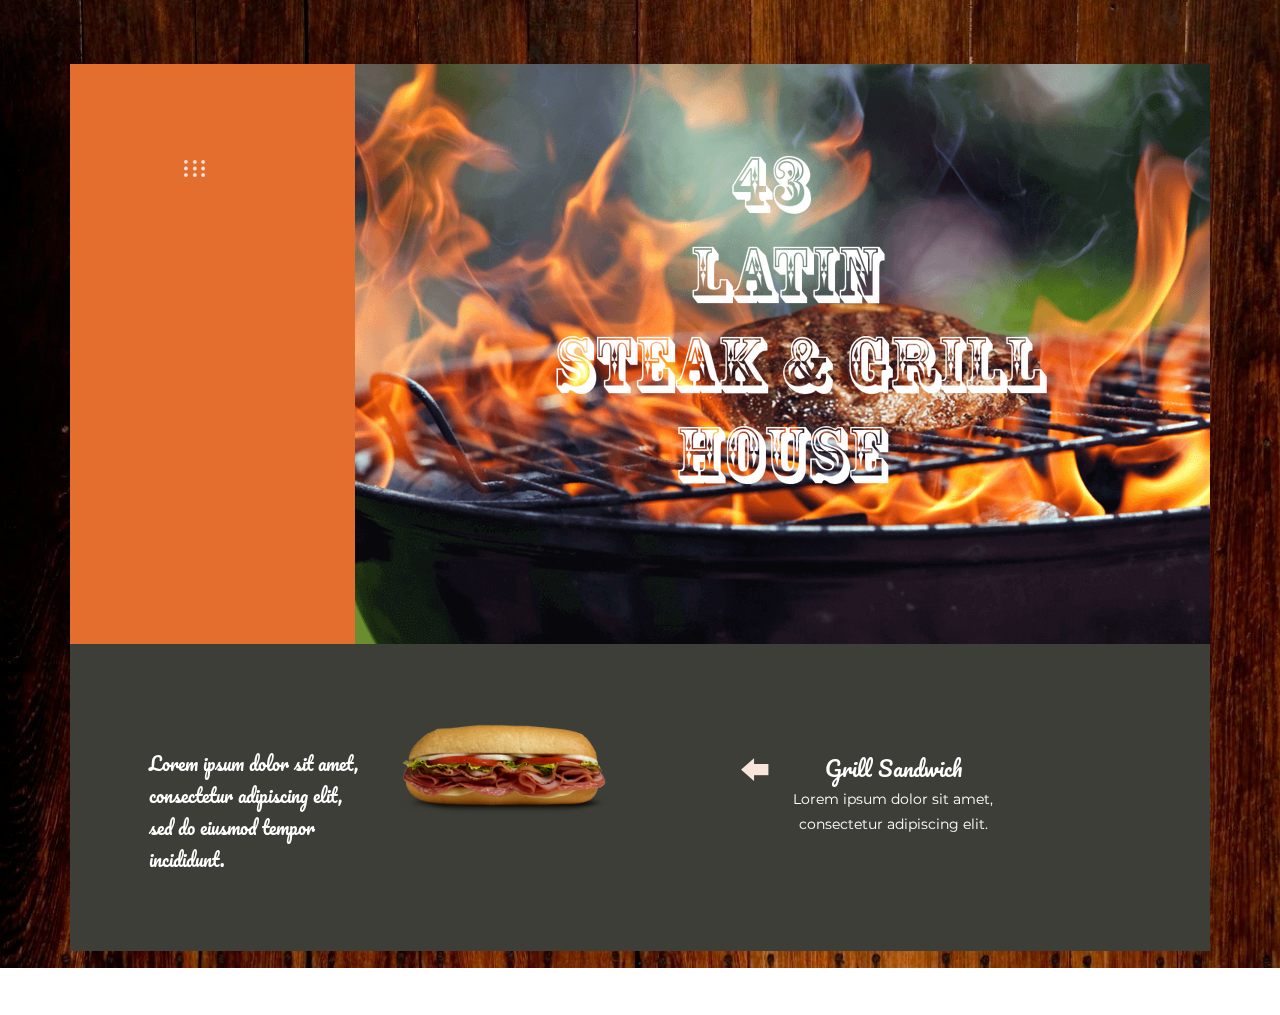
<file: index.html>
<!--
Author: Manish Marahatta, r68bux, @MMarahatta, manish.biohazard
Author URL: http://manishmarahatta.com.np/
-->
<!DOCTYPE html>
<html>
<head>
<title>43 Latin Steak & Grill</title>
<meta name="viewport" content="width=device-width, initial-scale=1">
<meta http-equiv="Content-Type" content="text/html; charset=utf-8" />
<meta name="keywords" content="The 43 Latin Steak & Grill House" />
<script type="application/x-javascript"> addEventListener("load", function() { setTimeout(hideURLbar, 0); }, false);
	function hideURLbar(){ window.scrollTo(0,1); } 
</script>
<link href="css/bootstrap.css" rel="stylesheet" type="text/css" media="all" />
<link href="css/style.css" rel="stylesheet" type="text/css" media="all" />
<script src="js/jquery-1.11.1.min.js"></script>
<link rel="stylesheet" href="css/chocolat.css" type="text/css" media="screen">
<link rel="stylesheet" href="css/flexslider.css" type="text/css" media="screen" />
<script defer src="js/jquery.flexslider.js"></script>
<script type="text/javascript">
$(window).load(function(){
  $('.flexslider').flexslider({
	animation: "slide",
	start: function(slider){
	  $('body').removeClass('loading');
	}
  });
});
</script>
<script type="text/javascript" src="js/move-top.js"></script>
<script type="text/javascript" src="js/easing.js"></script>
<script type="text/javascript">
	jQuery(document).ready(function($) {
		$(".scroll").click(function(event){		
			event.preventDefault();
			$('html,body').animate({scrollTop:$(this.hash).offset().top},1000);
		});
	});
</script>
<link href='//fonts.googleapis.com/css?family=Montserrat:400,700' rel='stylesheet' type='text/css'>
<link href='//fonts.googleapis.com/css?family=Anton' rel='stylesheet' type='text/css'>
<link href='//fonts.googleapis.com/css?family=Pacifico' rel='stylesheet' type='text/css'>
</head>
<body>
	<div class="banner-body">
		<div class="container">
				<div class="banner">
					<div class="col-md-3 banner-left">
						 <ul class="menu">
							<li class="item1"><a href="#"><img class="arrow-img" src="images/menu.png" alt=""/></a>
								<ul class="cute">
									<li><a href="index.html" class="active">Home</a></li>
									<li><a href="services.html">Services</a></li>
									<li><a href="#menu" class="scroll">Menu</a></li>
									<li><a href="#about" class="scroll">About Us</a></li>
									<li><a href="checkout/index.html">Check Out</a></li>
									<li><a href="blog.html">Blog</a></li>
									<li><a href="#contact" class="scroll">Contact</a></li>
								</ul>
							</li>
						</ul>
					</div>
					<div class="col-md-9 banner-right">
						<a href="index.html"><img src="images/logo.png" alt="43 steak and grill house" style="margin-left: -90px;"/></a>
					</div>
					<div class="clearfix"> </div>
				</div>
					<script type="text/javascript">
						$(function() {
							var menu_ul = $('.menu > li > ul'),
								   menu_a  = $('.menu > li > a');
							menu_ul.hide();
							menu_a.click(function(e) {
								e.preventDefault();
								if(!$(this).hasClass('active')) {
									menu_a.removeClass('active');
									menu_ul.filter(':visible').slideUp('normal');
									$(this).addClass('active').next().stop(true,true).slideDown('normal');
								} else {
									$(this).removeClass('active');
									$(this).next().stop(true,true).slideUp('normal');
								}
							});
						
						});
					</script>
				<div class="banner-bottom">
					<section class="slider">
						<div class="flexslider">
							<ul class="slides">
								<li>
									<div class="banner-bottom-grids">
										<div class="col-md-6 banner-bottom-left">
											<div class="banner-bottom-left1">
												<h4>Lorem ipsum dolor sit amet, consectetur adipiscing elit, sed do eiusmod tempor incididunt.</h4>
											</div>
											<div class="banner-bottom-left2">
												<img src="images/cold_sandwich.png" alt=" " class="img-responsive" />
											</div>
											<div class="clearfix"> </div>
										</div>
										<div class="col-md-6 banner-bottom-right">
											<h5>Grill Sandwich</h5>
											<p>Lorem ipsum dolor sit amet, consectetur adipiscing elit.</p>
										</div>
										<div class="clearfix"> </div>
									</div>
								</li>
								<li>
									<div class="banner-bottom-grids">
										<div class="col-md-6 banner-bottom-left">
											<div class="banner-bottom-left1">
												<h4>Lorem ipsum dolor sit amet, consectetur adipiscing elit, sed do eiusmod tempor incididunt.</h4>
											</div>
											<div class="banner-bottom-left2">
												<img src="images/salad.png" alt=" " class="img-responsive" />
											</div>
											<div class="clearfix"> </div>
										</div>
										<div class="col-md-6 banner-bottom-right">
											<h5>New Style In Cooking</h5>
											<p>Lorem ipsum dolor sit amet, consectetur adipiscing elit.</p>
										</div>
										<div class="clearfix"> </div>
									</div>
								</li>
								<li>
									<div class="banner-bottom-grids">
										<div class="col-md-6 banner-bottom-left">
											<div class="banner-bottom-left1">
												<h4>Lorem ipsum dolor sit amet, consectetur adipiscing elit, sed do eiusmod tempor incididunt.</h4>
											</div>
											<div class="banner-bottom-left2">
												<img src="images/4.png" alt=" " class="img-responsive" />
											</div>
											<div class="clearfix"> </div>
										</div>
										<div class="col-md-6 banner-bottom-right">
											<h5>Steak</h5>
											<p>Lorem ipsum dolor sit amet, consectetur adipiscing elit.</p>
										</div>
										<div class="clearfix"> </div>
									</div>
								</li>
							</ul>
						</div>
					</section>
				</div>
			
	<script type="text/javascript">
		$(document).ready(function() {
			/*
				var defaults = {
				containerID: 'toTop', // fading element id
				containerHoverID: 'toTopHover', // fading element hover id
				scrollSpeed: 1200,
				easingType: 'linear' 
				};
			*/
								
			$().UItoTop({ easingType: 'easeOutQuart' });
								
			});
	</script>
</body>
</html>
</file>
<file: css/style.css>
/*--
Author: W3layouts
Author URL: http://w3layouts.com
License: Creative Commons Attribution 3.0 Unported
License URL: http://creativecommons.org/licenses/by/3.0/
--*/
html, body{
    font-size: 100%;
	background:	#fff;
	font-family: 'Montserrat', sans-serif;
}
p{
	margin:0;
}
h1,h2,h3,h4,h5,h6,a{
	font-family: 'Anton', sans-serif;
	margin:0;
}
ul,label{
	margin:0;
	padding:0;
}
body a:hover{
	text-decoration:none;
}
/*-- banner-body --*/
.banner-body{
	padding:6em 0;
	background:url(../images/bg1.jpg) no-repeat 0px 0px;
}
/*-- //banner-body --*/
/*-- banner --*/
.banner-left,.banner-right{
	padding:0;
}
.banner-left{
	height: 580px;
    background: #e46e2e;
}
.menu {
	width: auto;
    padding: 0;
    margin: 0;
    list-style: none;
}
.menu > li > a {
	width:30%;
    line-height: 7.5em;
    text-indent: 1.2em;
    display: block;
    position: relative;
    color: #3e3f3f;
    font-size: 15px;
    text-decoration: none;
    font-weight: 800;
    background: #e46e2e;
}
.banner-left h2{
	font-size: 1.5em;
    color: #fff;
    margin: 2em 0 0;
    text-align: center;
}
ul.cute li{
	list-style-type:none;
	margin:0 0 .5em;
}
.menu ul li a {
    width: 100%;
    display: block;
    position: relative;
    color: #f7e2dd;
    text-decoration: none;
    line-height: 1.8em;
    text-indent: 1.2em;
    text-transform: uppercase;
    letter-spacing: .5px;
    font-weight: 100;
	font-size: 1em;
}
.menu ul li a:hover,.menu ul li a.active{
	color:#fff;
}
.menu ul.kid-menu li a{
	border-bottom: none;
}
li.item1 {
    padding: 3em 0 0 6em;
}
.banner-right{
	background:url(../images/grill1.png) no-repeat 0px 0px;
	background-size:cover;
	-webkit-background-size:cover;
	-moz-background-size:cover;
	-o-background-size:cover;
	-ms-background-size:cover;
	min-height:580px;
}
.banner-right a{
	display: block;
    text-align: center;
    padding: 5em 0 0;
    width: 35%;
    margin: 0 auto;
}
/*-- //banner --*/
/*-- banner-bottom --*/
.banner-bottom{
	padding:4em;
	background:#3c3e37;
}
.banner-bottom-left1{
	float:left;
	width:45%;
}
.banner-bottom-left1 h4{
	color: #fff;
    margin: 2.3em 0 0;
    line-height: 1.8em;
    font-size: 1.1em;
    font-family: 'Pacifico', cursive;
}
.banner-bottom-left2{
	float:right;
	width:50%;
}
.banner-bottom-right h5{
	color: #fff;
    margin:2em 0 0;
    line-height: 1.8em;
    font-size: 1.3em;
    font-family: 'Pacifico', cursive;
	position:relative;
}
.banner-bottom-right h5:before{
	content: '';
    background: url(../images/2.png) no-repeat 0px 0px;
    display: block;
    height: 23px;
    width: 28px;
    position: absolute;
    top: 22%;
    left: 18%;
}
.banner-bottom-right{
	text-align: center;
}
.banner-bottom-right p{
	color: #fff;
    font-size: 14px;
    margin:0 auto;
    line-height: 1.8em;
    width: 50%;
}
/*-- //banner-bottom --*/
/*-- about --*/
.about{
	padding:4em;
	background:#fff;
}
.figure:after{
	content: '';
    position: absolute;
    top: -33%;
    right: -6%;
    background: url(../images/6.png) no-repeat 0px 0px;
    display: block;
    width: 240px;
    height: 246px;
}
.figure:before{
	content: '';
    position: absolute;
    bottom: -710%;
    left: -12%;
    background: url(../images/10.png) no-repeat 0px 0px;
    display: block;
    width:465px;
    height: 356px;
}
.figure{
	text-align:center;
	position:relative;
}
.about-main{
	padding:0 5em 5em;
	background:#f17c5e;
	position:relative;
}
.about-main h3,.menu1 h3,.book_table h3,.map-grids h3{
	text-align: center;
    color: #000;
    font-size: 2em;
    margin: 0 auto;
    padding: .5em 0em;
    background: #fff;
    width: 30%;
}
.about-main:before{
	background: url(../images/7.png) no-repeat 0px 0px;
    display: block;
    height: 129px;
    width: 66px;
    content: '';
    position: absolute;
    top:35%;
    left:0%;
}
.about-main:after{
	background: url(../images/8.png) no-repeat 0px 0px;
    display: block;
    height: 131px;
    width: 78px;
    content: '';
    position: absolute;
    top:78%;
    right:0%;
}
.cook{
	text-align:center;
	margin: 3em 0 0;
}
.cook img{
	margin:0 auto;
}
fieldset legend{
	width: 18%;
	color:#f8f2ee;
	margin:2em 0 0;
	font-size:1.5em;
	position:relative;
	text-align:center;
	font-family: 'Montserrat', sans-serif;
	border-bottom: none;
}
fieldset{
	padding: 1.5em 0em 2em 2em;
    color: #f8f2ee;
    font-size: 14px;
    line-height: 1.8em;
    width: 68%;
    position: relative;
    margin: 4em auto 0;
    border: 2px solid #000;
}
fieldset:before{
	background: url(../images/9.png) no-repeat 0px 0px;
    display: block;
    height: 104px;
    width: 149px;
    content: '';
    position: absolute;
    top: 25%;
    left: 32%;
}
.mnu1{
	padding:0 5em 5em;
	background:#373f1b;
	margin:17em 0 0;
}
.garlic{
	position:relative;
}
.garlic p{
	font-size:14px;
	color:#fff;
	margin:0;
	text-align:center;
}
.garlic:before{
	background: url(../images/11.png) no-repeat 0px 0px;
    display: block;
    height:250px;
    width:268px;
    content: '';
    position: absolute;
	top: 425%;
    right: -5%;
}
/*-- //about --*/
/*--gallery--*/
/******** SAP ************/
.sap_tabs{
	clear:both;
}
.tab_box{
	background:#fd926d;
	padding: 2em;
}
.top1{
	margin-top: 2%;
}
.resp-tabs-list {
    list-style: none;
    padding:3em 0 3em;
    margin: 0 auto;
    text-align: center;
}
.resp-tab-item{
	color:#989E81;
    font-size: 0.9em;
    cursor: pointer;
    padding: 6px 25px;
    display: inline-block;
    margin: 0;
    text-align: center;
    list-style: none;
    outline: none;
    -webkit-transition: all 0.3s ease-out;
    -moz-transition: all 0.3s ease-out;
    -ms-transition: all 0.3s ease-out;
    -o-transition: all 0.3s ease-out;
    transition: all 0.3s ease-out;
    text-transform: uppercase;
	margin: 0 0.5em 0;
}
.resp-tab-active,li.resp-tab-item:hover{
	text-shadow: none;
	color: #fff;
}
.resp-tabs-container {
	padding: 0px;
	clear: left;
	
}
h2.resp-accordion {
	cursor: pointer;
	padding: 5px;
	display: none;
}
.resp-tab-content {
	display: none;
}
.resp-content-active, .resp-accordion-active {
   display: block;
}

.tab_img{
	padding:1em 0em;
	display: inline-block;
	width: 100%;
}
.img-top {	
	position: relative;
}
.img-top img {
    margin: 0 auto;
	width: 95%;
	padding: .5em 0 0;
}
.img-top h4{
	font-size: 1.1em;
    color: #807973;
    padding: 0.8em 0;
	text-align:center;
	background:#fff;
	text-transform:uppercase;
	font-family: 'Montserrat', sans-serif;
}
.img-top1{
	background:#fff;
}
/*--//gallery--*/
/*-- reserve --*/
.reserve{
	padding:5em 0;
	position:relative;
}
.tabe{
	text-align:center;
	position:relative;
}
.reserve:before{
	background: url(../images/12.png) no-repeat 0px 0px;
    display: block;
    height:272px;
    width:159px;
    content: '';
    position: absolute;
	top: -6%;
    left: -7%;
}
.book_table{
	background:url(../images/10.jpg) no-repeat 0px 0px;
	background-size:cover;
	-webkit-background-size:cover;
	-moz-background-size:cover;
	-o-background-size:cover;
	-ms-background-size:cover;
	min-height:633px;
}
.menu1 {
    position: relative;
}
.book_table form{
	margin:4em auto 0;
	width:70%;
}
.book_table input[type="text"],select,.book_table input[type="email"],.book_table input[type="date"],.book_table textarea,.book_table input[type="time"]{
	outline:none;
	padding:12px 10px;
	width:47.66%;
	background:#5b4f46;
	font-size:14px;
	color:#fff;
	border:none;
	border-radius: 5px;
	-webkit-border-radius: 5px;
	-moz-border-radius: 5px;
	-o-border-radius: 5px;
	-ms-border-radius: 5px;
}
.book_table input[type="time"]{
	line-height: 17px;
    padding: 11px 10px;
    margin: 0 0 0 2em;
}
.book_table textarea{
	width:100% !important;
	margin:1.5em 0;
	resize:none;
	min-height:150px;
}
.book_table input[type="email"]{
	float:left;
	width: 47.66%;
	margin:1.5em 0;
}
.section_room{
	float:right;
	width: 47.66%;
	margin:1.5em 0;
}
.section_room select{
	width:100% !important;
}
.book_table input[type="text"]:nth-child(2){
	margin:0 0 0em 2em;
}
.book_table input[type="submit"]{
	background:#fff;
	padding: 10px 0px;
	width:30%;
	margin:0 auto;
	color:#999;
	font-size:1em;
	outline:none;
	border:none;
	border-radius:5px;
	transition:.5s all;
	-webkit-transition:.5s all;
	-moz-transition:.5s all;
	-o-transition:.5s all;
	-ms-transition:.5s all;
}
.book_table input[type="submit"]:hover{
	background:#373f1b;
	color:#fff;
}
.tabe:before {
    background: url(../images/15.png) no-repeat 0px 0px;
    display: block;
    height: 242px;
    width: 240px;
    content: '';
    position: absolute;
    top: 366%;
    right: -6.5%;
}
.tabe:after {
    background: url(../images/16.png) no-repeat 0px 0px;
    display: block;
    height: 375px;
    width:402px;
    content: '';
    position: absolute;
    top: 390%;
    left: -8.5%;
}
/*-- //reserve --*/
/*-- contact --*/
.contact iframe, .map-color {
    width: 100%;
    min-height: 950px;
}
.map-color {
    position: absolute;
    top: 0%;
    left: 0%;
    background:rgba(63, 53, 43, 0.79);
}
.map-grids {
    position: absolute;
    top: 0%;
    left: 13%;
    width: 75%;
}
.contact{
	position:relative;
	margin: 10em 0 0;
}
.inp-form{
	margin:5em 0 0;
}
.inp-form textarea{
	width:100% !important;
	min-height:200px;
	resize:none;
	margin:0 0 1.5em;
}
.inp-form input[type="text"],.inp-form input[type="email"],.inp-form textarea{
	outline:none;
	padding:12px 10px;
	width:47.66%;
	background:#9A9794;
	font-size:14px;
	color:#fff;
	border:none;
	border-radius: 5px;
	-webkit-border-radius: 5px;
	-moz-border-radius: 5px;
	-o-border-radius: 5px;
	-ms-border-radius: 5px;
}
.inp-form input[type="email"]{
	margin:0 0 0 2em;
}
.inp-form input[type="submit"]{
	background: #D18E24;
    padding: 12px 0px;
    width: 30%;
    margin: 0 auto;
    color: #fff;
	font-size:1em;
	outline:none;
	border:none;
	border-radius:5px;
	transition:.5s all;
	-webkit-transition:.5s all;
	-moz-transition:.5s all;
	-o-transition:.5s all;
	-ms-transition:.5s all;
	margin:1.5em 0 0;
}
.inp-form input[type="submit"]:hover {
    background: #373f1b;
    color: #fff;
}
.map-grids h4{
	text-align:center;
	color:#fff;
	margin:4em 0 .5em;
	font-family: 'Montserrat', sans-serif;
	font-size:1.7em;
}
.map-grids p{
	font-size:14px;
	color:#fff;
	margin:0;
	line-height:1.8em;
	text-align:center;
	font-style:italic;
}
.mail-sub{
	margin:2em 0 0;
}
.mail-sub input[type="email"]{
	outline: none;
    padding: 12px 10px;
    width:83%;
    background: #9A9794;
    font-size: 14px;
    color: #fff;
    border: none;
    float: left;
    border-top-left-radius: 5px;
    border-bottom-left-radius: 5px;
}
.mail-sub input[type="submit"]{
	background: url(../images/17.png) no-repeat 38px 15px #D5D5D5;
    float: left;
    padding: 11px 0px;
    width: 15%;
    outline: none;
    border: none;
    border-top-right-radius: 5px;
    border-bottom-right-radius: 5px;
    transition: .5s all;
    -webkit-transition: .5s all;
    -moz-transition: .5s all;
    -o-transition: .5s all;
    -ms-transition: .5s all;
}
.mail-sub input[type="submit"]:hover{
	background: url(../images/17.png) no-repeat 38px 15px #fff;
}
.mail-sub form {
    width: 80%;
    margin: 0 auto;
}
/*-- //contact --*/
/*-- load-more --*/
#myList li{ 
	display:none;
	list-style-type:none;
	margin-bottom:3em;
}
#loadMore,#showLess {
	display: inline-block;
	cursor:pointer;
	padding: 10px 30px;
    background: #fff;
    font-size: 1em;
    color: #000;
    border-radius: 5px;
	font-family: 'Montserrat', sans-serif;
	transition: 0.5s all ease;
	-webkit-transition: 0.5s all ease;
	-moz-transition: 0.5s all ease;
	-o-transition: 0.5s all ease;
	-ms-transition: 0.5s all ease;
	margin-left: 1em;
}
#loadMore:hover {
    background:#f17c5e;
	color:#fff;
}
#showLess:hover {
    background:#E49B24;
	color:#fff;
}
.load_more{
	
}
/*-- //load-more --*/
/*-- footer --*/
.footer{
	margin:5em 0 0;
}
.footer-left{
	float:left;
}
.footer-right{
	float:right;
}
.footer-left p{
	font-size:14px;
	color:#fff;
	margin:.5em 0 0;
	font-style:normal;
}
.footer-left p a{
	color:#fff;
}
.footer-left p a:hover{
	color:#fff;
}
.footer-right ul li{
	display:inline-block;
}
.footer-right ul li a.facebook{
	background: url(../images/img-sp.png) no-repeat -11px -9px;
    display: block;
    width: 40px;
    height: 40px;
}
.footer-right ul li a.twitter{
	background: url(../images/img-sp.png) no-repeat -11px -53px;
    display: block;
    width: 40px;
    height: 40px;
}
.footer-right ul li a.p{
	background: url(../images/img-sp.png) no-repeat -11px -98px;
    display: block;
    width: 40px;
    height: 40px;
}
.footer-right ul li a.g{
	background: url(../images/img-sp.png) no-repeat -10px -142px;
    display: block;
    width: 40px;
    height: 40px;
}
/*-- //footer --*/
/*-- to-top --*/
#toTop {
	display: none;
	text-decoration: none;
	position: fixed;
	bottom: 20px;
	right: 2%;
	overflow: hidden;
	z-index: 999; 
	width: 32px;
	height: 32px;
	border: none;
	text-indent: 100%;
	background: url(../images/arrow.png) no-repeat 0px 0px;
}
#toTopHover {
	width: 32px;
	height: 32px;
	display: block;
	overflow: hidden;
	float: right;
	opacity: 0;
	-moz-opacity: 0;
	filter: alpha(opacity=0);
}
/*-- //to-top --*/
/*-- services --*/
.ser {
    margin: 0;
}
/*-- //services --*/
/*-- typo --*/
.short_codes{
	margin:0;
}
.typo,.blog-page{
	padding:3em 0 10em;
	position:relative;
}
h3.title,.services-grid h3,.services-overview h3{
	font-size:2em;
	color:#f17c5e;
	margin:0;
	text-align:center;
}
.typo:before{
	position:absolute;
	top: -.5%;
    right: -3%;
	background:url(../images/18.png) no-repeat 0px 0px;
	display:block;
	height:213px;
	width:200px;
	content:'';
}
.typo:after{
	position:absolute;
	bottom:-0.3%;
    left: -3%;
	background:url(../images/19.png) no-repeat 0px 0px;
	display:block;
	height:170px;
	width:300px;
	content:'';
}
/*--Typography--*/
.well {
    font-weight: 300;
    font-size: 14px;
}
.list-group-item {
    font-weight: 300;
    font-size: 14px;
}
li.list-group-item1 {
    font-size: 14px;
    font-weight: 300;
}
.typo p {
    margin: 0;
    font-size: 14px;
    font-weight: 300;
}
.show-grid [class^=col-] {
    background: #fff;
  text-align: center;
  margin-bottom: 10px;
  line-height: 2em;
  border: 10px solid #f0f0f0;
}
.show-grid [class*="col-"]:hover {
  background: #e0e0e0;
}
.grid_3{
	margin-bottom:2em;
}
.xs h3, h3.m_1{
	color:#000;
	font-size:1.7em;
	font-weight:300;
	margin-bottom: 1em;
}
.grid_3 p{
  color: #999;
  font-size: 0.85em;
  margin-bottom: 1em;
  font-weight: 300;
}
.grid_4{
	background:none;
	margin-top:50px;
}
.label {
  font-weight: 300 !important;
  border-radius:4px;
}  
.grid_5{
	background:none;
	padding:2em 0;
}
.grid_5 h3, .grid_5 h2, .grid_5 h1, .grid_5 h4, .grid_5 h5, h3.hdg, h3.bars {
	margin-bottom: 1em;
    color: #F26F62;
	font-family: 'Montserrat', sans-serif;
}
.table > thead > tr > th, .table > tbody > tr > th, .table > tfoot > tr > th, .table > thead > tr > td, .table > tbody > tr > td, .table > tfoot > tr > td {
  border-top: none !important;
}
.tab-content > .active {
  display: block;
  visibility: visible;
}
.pagination > .active > a, .pagination > .active > span, .pagination > .active > a:hover, .pagination > .active > span:hover, .pagination > .active > a:focus, .pagination > .active > span:focus {
  z-index: 0;
}
.badge-primary {
  background-color: #03a9f4;
}
.badge-success {
  background-color: #8bc34a;
}
.badge-warning {
  background-color: #ffc107;
}
.badge-danger {
  background-color: #e51c23;
}
.grid_3 p{
  line-height: 2em;
  color: #888;
  font-size: 0.9em;
  margin-bottom: 1em;
  font-weight: 300;
}
.bs-docs-example {
  margin: 1em 0;
}
section#tables  p {
 margin-top: 1em;
}
.tab-container .tab-content {
  border-radius: 0 2px 2px 2px;
  border: 1px solid #e0e0e0;
  padding: 16px;
  background-color: #ffffff;
}
.table td, .table>tbody>tr>td, .table>tbody>tr>th, .table>tfoot>tr>td, .table>tfoot>tr>th, .table>thead>tr>td, .table>thead>tr>th {
  padding: 15px!important;
}
.table > thead > tr > th, .table > tbody > tr > th, .table > tfoot > tr > th, .table > thead > tr > td, .table > tbody > tr > td, .table > tfoot > tr > td {
  font-size: 0.9em;
  color: #999;
  border-top: none !important;
}
.tab-content > .active {
  display: block;
  visibility: visible;
}
.label {
  font-weight: 300 !important;
}
.label {
  padding: 4px 6px;
  border: none;
  text-shadow: none;
}
.nav-tabs {
  margin-bottom: 1em;
}
.alert {
  font-size: 0.85em;
}
h1.t-button,h2.t-button,h3.t-button,h4.t-button,h5.t-button {
line-height:1.8em;
  margin-top:0.5em;
  margin-bottom: 0.5em;
}
li.list-group-item1 {
  line-height: 2.5em;
}
.input-group {
  margin-bottom: 20px;
  }
.in-gp-tl{
padding:0;
}
.in-gp-tb{
padding-right:0;
}
.list-group {
  margin-bottom: 48px;
}
 ol {
  margin-bottom: 44px;
}
h2.typoh2{
    margin: 0 0 10px;
}
@media (max-width:768px){
	.grid_5 {
		padding: 0 0 1em;
	}
	.grid_3 {
		margin-bottom: 0em;
	}
}
@media (max-width:640px){
	h1, .h1, h2, .h2, h3, .h3 {
		margin-top: 0px;
		margin-bottom: 0px;
	}
	.grid_5 h3, .grid_5 h2, .grid_5 h1, .grid_5 h4, .grid_5 h5, h3.hdg, h3.bars {
		margin-bottom: .5em;
	}
	.progress {
		height: 10px;
		margin-bottom: 10px;
	}
	ol.breadcrumb li,.grid_3 p,ul.list-group li,li.list-group-item1 {
		font-size: 14px;
	}
	.breadcrumb {
		margin-bottom: 10px;
	}
	.well {
		font-size: 14px;
		margin-bottom: 10px;
	}
	h2.typoh2 {
		font-size: 1.5em;
	}
}
@media (max-width:480px){
	.table h1 {
		font-size: 26px;
	}
	.table h2 {
		font-size: 23px;
	}
	.table h3 {
		font-size: 20px;
	}
	.label {
		font-size: 53%;
	}
	.alert,p {
		font-size: 14px;
	}
	.pagination {
		margin: 20px 0 0px;
	}
}
@media (max-width: 320px){
	.caption span {
		margin: 0 0 1.5em;
	}
	.grid_4 {
		margin-top: 18px;
	}
	h3.title {
		font-size: 1.6em;
	}
	.alert, p,ol.breadcrumb li, .grid_3 p,.well, ul.list-group li, li.list-group-item1,a.list-group-item {
		font-size: 13px;
	}
	.alert {
		padding: 10px;
		margin-bottom: 10px;
	}
	ul.pagination li a {
		font-size: 14px;
		padding: 5px 11px;
	}
	.list-group {
		margin-bottom: 10px;
	}
	.well {
		padding: 10px;
	}
	.nav > li > a {
		font-size: 14px;
	}
	table.table.table-striped,.table-bordered,.bs-docs-example {
		display: none;
	}
}
/*--//Typography --*/
/*-- //typo --*/
/*-- blog --*/
.blog-page-grids {
  margin-bottom: 3em;
}
.blog-page-grids-bot {
  float: left;
  width: 47%;
}
.blog-page-grids-bot1 {
  float: right;
  width: 50%;
}
.blog-page-grid {
  float: left;
}
.blog-page-grid h3,.single h3 {
  margin: 0;
  color: #1D1E1F;
  font-size:1.7em;
}
.blog-page-grid h3 a{
	color: #1D1E1F;
	text-decoration:none;
}
.blog-page-grid h3 a:hover{
	color:#E49B24;
	text-decoration:none;
}
.blog-page-grid p {
  color: #999;
  font-size: 14px;
  margin: 0;
  font-style: italic;
}
.blog-page-grid1 {
  float: right;
}
.blog-page-grid1 p {
  font-size: 1em;
  margin: 1.5em 0 0;
  color: #999;
}
.blog-page-grids-bot a img{
	padding:1em;
	border:1px solid #D6D4D4;
}
.blog-page-grids-bot1 p {
  color: #999;
  font-size: 14px;
  width:95%;
  margin: 0 0 3em;
  line-height: 1.8em;
}
.blog-pag:nth-child(2) {
  margin: 4em 0;
}
.blog-page-grids-bot1 h4{
	font-size: 1.5em;
    color:#A5AD7A;
    margin: 0 0 1em;
    text-transform: capitalize;
    font-family: 'Montserrat', sans-serif;
}
.blog-page-grid1 p a {
    color: #E49B24;
    text-decoration: none;
	font-family: 'Montserrat', sans-serif;
}
.blg-pg {
  margin: 4em 0 0;
}
.more a{
	padding: 9px 35px;
    background:#E49B24;
    font-size: 14px;
    color: #fff;
    border-radius: 5px;
    text-decoration: none;
    -webkit-transition: all 0.3s ease-out;
    -moz-transition: all 0.3s ease-out;
    -ms-transition: all 0.3s ease-out;
    -o-transition: all 0.3s ease-out;
    transition: all 0.3s ease-out;
}
.more a:hover{
	background:#000;
}
.blog-page:after,.single:after{
	position:absolute;
	bottom: -1.3%;
    right: -3%;
	background:url(../images/20.png) no-repeat 0px 0px;
	display:block;
	height:266px;
	width:300px;
	content:'';
}
.blog-page:before,.single:before{
	position:absolute;
	top: -2.5%;
    right: -3%;
	background:url(../images/19.png) no-repeat 0px 0px;
	display:block;
	height:170px;
	width:300px;
	content:'';
}
/*-- //blog --*/
/*-- single --*/
.single{
	padding:3em 0 5em;
	position:relative;
	}
.single-left{
	float:left;
	width:45%;
	}
.single-left p{
	color: #E49B24;
    font-size: 14px;
    font-style: italic;
    margin: 0.5em 0 2em;
}
.single-left p span{
	font-size:18px;
	}
.single-left img{
	width:100%;
	}
.single-right{
	float:right;
	width:50%;
	margin-top: 2.5em;
	}
.single-right h4{
	color: #f17c5e;
    text-transform: capitalize;
    margin: 1em 0;
    font-size: 1.3em;
    font-family: 'Montserrat', sans-serif;
	}
.single-right p {
  color: #999;
  font-size: 14px;
  line-height: 1.8em;
  margin: 0;
}
.single-right p span{
	margin:1em 0 0;
	display:block;
	}
.single p.tortor{
	color: #999;
	font-size: 14px;
	line-height: 1.8em;
	margin: 3em 0 0;
}
.single-right p label{
	color:#adadad;
	margin:0;
	}
.single-footer{
	float:none !important;
	margin:3em 0;
}
.tags-cate{
	padding:3em 0;
	border-top:1px dotted #adadad;
	border-bottom:1px dotted #adadad;
	margin:3em 0;
	}
.cat-grid{
	float:left;
	width:30%;
	text-align: center;
	}
.cat-grid:nth-child(2){
	margin:0 3em;
	}
.cat-grid h3{
	color:#E49B24;
	font-size: 1.5em;
	margin: 0;
	}
.cat-grid h3 span{
	font-size:25px;
	}
.cat-grid ul{
	padding:2em 0 0;
	margin:0;
	}
.cat-grid ul li{
	list-style-type:none;
	margin-top:1em;
	}
.cat-grid ul li a{
	color:#999;
	font-size:14px;
	border:1px dotted #adadad;
	padding:.5em  1em;
	font-family: 'Montserrat', sans-serif;
	}
.cat-grid ul li a:hover{
	text-decoration:none;
	color: #fff;
	background-color:#f17c5e;
	}
.top-social-icons {
	margin-top: 3em;
	}
.three-com h3{
	color: #E49B24;
    font-size: 1.3em;
    margin: 0;
    font-style: normal;
    padding: 2em 0;
    font-family: 'Montserrat', sans-serif;
	}
.three-com h3 span{
	color:#AFAFAF;
	font-size:15px;
	}
.three-com h3 label{
	color:#040404;
	}
.tom-grid{
	padding:2em 0;
	border-bottom:1px solid #dddddd;
	width: 100%;
	}
.tom{
	float:left;
	border: 1px dotted;
	padding: .5em;
	}
.humour {
	padding-left: 8em;
	width: 100%;
	}
.tom-right{
	float:left;
	margin-left:2em;
	width:80%;
	}
.tom-right h4{
	color: #f17c5e;
    font-size: 1em;
    font-style: normal;
    margin: 0;
    font-family: 'Montserrat', sans-serif;
	}
.tom-right p label{
	color:#AFAFAF;
	font-size:15px;
	margin:0;
	font-style: normal;
	}
.tom-right p.lorem{
	color: #999;
    font-size: 14px;
    margin: 1em 0 0;
    line-height: 1.8em;
    font-style: normal;
	}
.Hardy{
	float:left;
	}
.reply{
	float:left;
	margin-left:20em;
	margin-top: .5em;
	}
.reply a{
	padding: 8px 22px;
    background: url(../images/update.png) no-repeat 16px 8px #f17c5e;
    padding-left: 3.3em;
    display: block;
    border-radius: 5px;
    color: #fff;
    font-size: 13px;
    font-weight: 600;
    font-style: normal;
    transition: .5s all;
    -webkit-transition: .5s all;
    -moz-transition: .5s all;
    -o-transition: .5s all;
    -ms-transition: .5s all;
    font-family: 'Montserrat', sans-serif;
	}
.reply a:hover{
	background:url(../images/update.png) no-repeat 16px 8px #000;
	display:block;
	text-decoration:none;
	}
.tom-grid:nth-child(4){
	border-bottom:none;
	}
.three-com{
	margin:3em 0;
	}
.leave-comment {
	  margin: 3em 0 0;
	}
.leave-comment h4{
	color: #E49B24;
    margin: 0;
    font-size: 1.5em;
	}
.leave-comment p{
	color:#AFAFAF;
	font-size: 14px;
	margin: .5em 0 2em;
	}
.leave-comment input[type="text"],.leave-comment textarea{
	outline: none;
	border: 1px solid #D4D3D3;
	background: none;
	padding: 15px 10px;
	width: 60%;
	font-size:14px;
	}
.leave-comment input[type="text"]:nth-child(2){
	margin:1em 0;
	}
.leave-comment textarea{
	resize:none;
	min-height:200px;
	margin:1em 0;
	}
.leave-comment input[type="submit"] {
	outline: none;
    font-size: 16px;
    font-style: normal;
    background: #E49B24;
    padding: 12px 0;
    width: 25%;
    color: #fff;
    display: block;
    border: none;
    border-radius: 5px;
    transition: .5s all;
    -webkit-transition: .5s all;
    -moz-transition: .5s all;
    -o-transition: .5s all;
    -ms-transition: .5s all;
}
.leave-comment input[type="submit"]:hover{
	background:#f17c5e;
}
/*--------social simptip--------*/
.top-social-icons a:hover{
	background:none;
	color:#838383;
	text-decoration:none;
	}
.top-social-icons a{
  position: relative;
  display: inline-block;
	margin-right: 10px;
  margin-bottom: 10px;
  background: none;
  border: 1px solid #999;
  padding: 5px 11px;
  color: #999;
  font-size: 14px;
  font-family: 'Montserrat', sans-serif;
}
.top-social-icons a:hover{
	background:#f17c5e;
	color:#fff;
	border: 1px solid #fff;
}
/*-- single --*/
/*-- services --*/
.services-overview-grd{
	width:100% !important;
}
.services-grd1 h4{
	font-size: 1.2em;
    line-height: 1.5em;
    color:#E49B24;
    font-family: 'Montserrat', sans-serif;
    margin: 0 0 0.8em;
}
.services-grd:nth-child(4) {
    margin: 3em 0;
}
.services-grd1-left span {
    font-size: 2em;
    color:#D1D1D1;
}
.services-overview-grd img {
    width: 100%;
}
.services-grd1 p{
	color:#999;
	line-height:1.8em;
	margin:0;
	font-size:14px;
}
.services-overview{
	margin:6em 0 5em;
}
.services-grd:nth-child(2) {
    margin: 3em 0;
}
.services-overview-gd{
	padding:1.2em;
	background:#F8F8F8;
}
.services-overview-gd h4{
	line-height: 1.5em;
	text-transform:capitalize;
	font-size: 1.4em;
	color:#A5AD7A;
	margin: 0 0 0.5em;
}
.services-overview-gd p{
	color:#999;
	font-size:14px;
	margin:0;
	line-height: 1.8em;
}
.services-overview-grids:nth-child(2) {
    margin: 3em 0;
}
/*-- //services --*/
/*-----start-responsive-design------*/
@media (max-width:1280px){
	.banner-body {
		padding: 4em 0;
	}
}
@media (max-width: 1024px){
	h2.ind {
		text-align: left;
		margin: 2em 0 0 2.7em !important;
	}
	fieldset {
		width: 77%;
	}
	.banner-body {
		padding: 2.5em 0;
	}
	.banner-right {
		min-height: 525px;
	}
	.banner-left{
		height: 525px;
	}
	li.item1 {
		padding: 3em 0 0 3em;
	}
	.banner-bottom {
		padding: 2em;
	}
	.banner-bottom-left1 h4 {
		margin: 0.3em 0 0;
	}
	.about-main p {
		width:65%;
	}
	.about-main h3, .menu1 h3, .book_table h3, .map-grids h3 {
		width: 37%;
	}
	.mnu1 {
		padding: 0 2em 5em;
	}
	.about-main {
		padding: 0 2em 5em;
	}
	.book_table form {
		width: 85%;
	}
	.book_table input[type="text"], select, .book_table input[type="email"], .book_table input[type="date"], .book_table textarea, .book_table input[type="time"] {
		width: 47.65%;
	}
	.inp-form {
		margin: 3em 0 0;
	}
	.map-grids {
		left: 7.5%;
		width: 85%;
	}
	.inp-form input[type="text"], .inp-form input[type="email"], .inp-form textarea {
		width: 47.55%;
	}
	.map-grids h4 {
		margin: 3em 0 .5em;
	}
	.contact iframe, .map-color {
		min-height: 875px;
	}
	.services-grd1-left {
		padding: 0;
	}
	.services-overview-gd h4 {
		font-size: 1.1em;
	}
	.blog-page-grid h3, .single h3 {
		font-size: 1.4em;
	}
	.blog-page-grids-bot1 h4 {
		font-size: 1.3em;
		margin: 0 0 0.7em;
	}
	.single-right h4 {
		font-size: 1em;
	}
	.cat-grid:nth-child(2) {
		margin: 0 1em;
	}
	.cat-grid {
		width: 32%;
	}
	.reply {
		margin-left: 15em;
	}
	.leave-comment input[type="text"], .leave-comment textarea {
		padding: 12px 10px;
		width: 70%;
	}
}
@media (max-width:768px){
	.menu > li > a {
		line-height: 6.5em;
	}
	.banner-left h2,h2.ind {
		font-size: 1.3em;
		margin: 1em 0 0 2.3em !important;
		text-align: left;
	}
	.banner-left {
		float: left;
		width: 30%;
	}
	.banner-right {
		float: right;
		width: 70%;
	}
	.banner-right a {
		width: 40%;
		padding: 3em 0 0;
	}
	.banner-right a img{
		width: 100%;
	}
	.banner-right {
		min-height: 385px;
	}
	li.item1 {
		padding:0em 0 0 2em;
	}
	.banner-left{
		height: 385px;
	}
	.banner-bottom-left1 h4 {
		margin: 3.3em 0 0;
	}
	.banner-bottom-right h5:before {
		left: 25%;
	}
	.about {
		padding: 2em;
	}
	.figure:after {
		top: 3%;
		right: -5%;
		background: url(../images/6.png) no-repeat 0px 0px;
		background-size: 100%;
		width: 170px;
	}
	.about-main p {
		width: 80%;
	}
	.about-main {
		padding: 0 2em 3.5em;
	}
	.figure:before {
		bottom: -661%;
		background: url(../images/10.png) no-repeat 0px 0px;
		background-size: 100%;
		width: 300px;
		height: 240px;
	}
	.mnu1 {
		margin: 13em 0 0;
		padding: 0 2em 3.5em;
	}
	.garlic:before {
		background: url(../images/11.png) no-repeat 0px 0px;
		background-size: 100%;
		height: 160px;
		width: 200px;
		top: 350%;
		right: -5%;
	}
	.resp-tab-item {
		padding: 6px 15px;
	}
	.img-top {
		float: left;
		width: 50%;
	}
	.img-top:nth-child(2) {
		margin: 0 0 2em;
	}
	.about-main h3, .menu1 h3, .book_table h3, .map-grids h3 {
		font-size: 1.6em;
		padding: .7em 0em;
	}
	.book_table input[type="text"], select, .book_table input[type="email"],.inp-form input[type="text"], .inp-form input[type="email"], .inp-form textarea, .book_table input[type="date"], .book_table textarea, .book_table input[type="time"] {
		width: 47%;
	}
	.book_table {
		min-height: 610px;
	}
	.tabe:before {
		top: 348%;
		right: -4.5%;
	}
	.inp-form input[type="submit"] {
		padding: 11px 0px;
		width: 40%;
	}
	.mail-sub input[type="submit"] {
		background: url(../images/17.png) no-repeat 25px 15px #D5D5D5;
	}
	.mail-sub input[type="submit"]:hover {
		background: url(../images/17.png) no-repeat 25px 15px #fff;
	}
	.map-grids {
		left: 5.5%;
		width: 90%;
	}
	.contact iframe, .map-color {
		min-height: 840px;
	}
	.menu ul li a {
		font-size: .9em;
	}
	h3.title, .services-grid h3, .services-overview h3 {
		font-size: 1.6em;
	}
	.services {
		padding: 3em 0 0;
	}
	.services-grd1-right {
		width: 85%;
	}
	.services-grd1-left {
		width: 15%;
	}
	.services-grd1:nth-child(2) {
		margin: 2em 0;
	}
	.services-grd:nth-child(2) {
		margin: 3em 0 2em;
	}
	.services-overview {
		margin: 4em 0 4em;
	}
	.services-overview-grid {
		float: left;
		width: 50%;
	}
	.services-overview-grid:nth-child(2) {
		margin:0 0 2em;
	}
	.services-overview-grids:nth-child(2) {
		margin: 3em 0 2em;
	}
	.blog-page-grids-bot {
		float: none;
		width: 100%;
	}
	.blog-page-grids-bot1 {
		float: none;
		width: 100%;
		margin: 2em 0 0;
	}
	.blog-page-grid,.blog-page-grid1 {
		float: none;
	}
	.blog-page:before, .single:before {
		top: 1.5%;
		right: -5%;
		background: url(../images/19.png) no-repeat 0px 0px;
		background-size: 100%;
		height: 125px;
		width: 230px;
	}
	.single {
		padding: 3em 2em 5em;
	}
	.single-left {
		float: none;
		width: 100%;
	}
	.single-right {
		float: none;
		width: 100%;
		margin-top: 2.5em;
	}
	.blog-page:before, .single:before {
		top: 0%;
		right: 0%;
	}
	.cat-grid:nth-child(2) {
		margin: 0;
	}
	.three-com h3 {
		font-size: 1.2em !important;
		padding: 1em 0;
	}
	.humour {
		padding-left: 2em;
	}
	.blog-page:after, .single:after {
		bottom: -1.3%;
		right: -1%;
		background: url(../images/20.png) no-repeat 0px 0px;
		background-size: 100%;
		height: 215px;
		width: 240px;
	}
	.leave-comment input[type="text"], .leave-comment textarea {
		width: 85%;
	}
}
@media (max-width:640px){
	fieldset legend {
		width: 30%;
	}
	.banner-right {
		min-height: 310px;
	}
	.banner-right a {
		padding: 2em 0 0;
	}
	.menu ul li a {
		font-size: .8em;
	}
	ul.cute li {
		margin: 0 0 .2em;
	}
	.menu > li > a {
		line-height:4.5em;
	}
	.banner-left{
		height: 310px;
	}
	.banner-bottom-left1 h4 {
		margin: 2.3em 0 0;
	}
	.banner-bottom-right h5 {
		margin: 1em 0 0;
	}
	.about-main p {
		width: 100%;
		padding: 0.8em 0em 0em 1em;
	}
	.figure:before {
		bottom: -580%;
	}
	.resp-tab-item {
		font-size: 0.8em;
		padding: 6px 8px;
	}
	.img-top {
		float: none;
		width: 65%;
		margin: 0 auto;
	}
	.img-top:nth-child(2) {
		margin: 2em auto;
	}
	#myList li {
		margin-bottom: 2em;
	}
	.reserve:before {
		background: url(../images/12.png) no-repeat 0px 0px;
		background-size: 100%;
		height: 272px;
		width: 120px;
	}
	.reserve {
		padding: 2em 0;
	}
	.about-main h3, .menu1 h3, .book_table h3, .map-grids h3 {
		width: 40%;
		font-size: 1.4em;
	}
	.book_table input[type="text"], select, .book_table input[type="email"], .inp-form input[type="text"], .inp-form input[type="email"], .inp-form textarea, .book_table input[type="date"], .book_table textarea, .book_table input[type="time"] {
		width: 46.4%;
	}
	.book_table input[type="submit"] {
		width: 35%;
		font-size: 14px;
	}
	.book_table {
		min-height: 580px;
	}
	.tabe:before {
		background: url(../images/15.png) no-repeat 0px 0px;
		background-size: 100%;
		height: 150px;
		width: 185px;
		top: 328%;
		right: -4.5%;
	}
	.tabe:after {
		background: url(../images/16.png) no-repeat 0px 0px;
		background-size: 100%;
		height: 375px;
		width: 300px;
		top: 371%;
		left: -12.5%;
	}
	.map-grids h4 {
		margin: 2em 0 .5em;
		font-size: 1.5em;
	}
	.mail-sub form {
		width: 95%;
	}
	.footer {
		margin: 3em 0 0;
		text-align: center;
	}
	.footer-left,.footer-right {
		float: none;
	}
	.footer-left p {
		margin: 0 0 .5em;
	}
	.contact iframe, .map-color {
		min-height: 810px;
	}
	.services {
		padding: 2em 0 0;
	}
	.services-grd1 h4 {
		font-size: 1em;
		margin: 0 0 0.5em;
	}
	.services-overview-gd h4 {
		font-size: 1em;
	}
	.typo:before {
		top: -.4%;
		right: -3%;
		background: url(../images/18.png) no-repeat 0px 0px;
		background-size: 100%;
		height: 175px;
		width: 160px;
	}
	.typo:after {
		bottom: -0.5%;
		background: url(../images/19.png) no-repeat 0px 0px;
		background-size: 100%;
		height: 170px;
		width: 230px;
	}
	.blog-page:before{
		top: 2% !important;
	}
	.typo, .blog-page {
		padding: 2em 0 10em;
	}
	.blog-page-grids-bot a img {
		padding: .5em;
	}
	.blog-page-grids-bot1 h4 {
		font-size: 1.2em;
	}
	.single p.tortor {
		margin: 1em 0 0;
	}
	.cat-grid {
		width: 100%;
		float: none;
	}
	.cat-grid h3 {
		font-size: 1.2em !important;
	}
	.cat-grid:nth-child(2) {
		margin: 2em 0;
	}
	.cat-grid ul {
		padding: 1em 0 0;
	}
	.top-social-icons {
		margin-top: 2em;
	}
	.three-com {
		margin: 0;
	}
	.tags-cate {
		padding: 2em 0;
		margin: 3em 0 2em;
	}
	.three-com h3 {
		font-size: 1.1em !important;
	}
	.tom {
		width: 15%;
	}
	.tom img{
		width: 100%;
	}
	.tom-right {
		float: right;
		margin-left: 0;
	}
	.reply {
		margin-left: 7em;
		margin-top: 0;
	}
	.leave-comment h4 {
		font-size: 1.3em;
	}
	.leave-comment input[type="submit"] {
		font-size: 14px;
		padding: 10px 0;
		width: 35%;
	}
}
@media (max-width:600px){
	.banner-left h2, h2.ind {
		font-size: 1.2em;
	}
}
@media (max-width:480px){
	fieldset legend {
		width: 45%;
		margin: 0;
	}
	fieldset {
		margin: 2em auto 0;
	}
	.banner-body {
		padding: 1.2em 0;
	}
	.banner-right {

		background: url(../images/grill1.png) no-repeat -60px 0px;
		background-size: cover;
		-webkit-background-size: cover;
		-moz-background-size: cover;
		-o-background-size: cover;
		-ms-background-size: cover;
	}
	.banner-bottom-right h5 {
		font-size: 1.1em;
	}
	.banner-bottom-right h5:before {
		left: 14%;
	}
	.banner-bottom-left1 h4 {
		margin: 0.7em 0 1em;
	}
	.figure img {
		width: 40%;
	}
	.figure:after {
		top: -17%;
		right: -10%;
		background: url(../images/6.png) no-repeat 0px 0px;
		background-size: 100%;
		width: 170px;
		height: 135px;
	}
	.about-main h3, .menu1 h3, .book_table h3, .map-grids h3 {
		font-size: 1.2em;
		width: 55%;
	}
	.about-main {
		padding: 0 1em 3.5em;
	}
	.cook {
		margin: 2em 0 0;
	}
	.about-main p {
		font-size: 12px;
	}
	.figure:before {
		bottom: -707%;
		background: url(../images/10.png) no-repeat 0px 0px;
		background-size: 100%;
		width: 250px;
		height: 189px;
		left: -21%;
	}
	.garlic p {
		text-align: right;
	}
	.mnu1 {
		margin: 9em 0 0;
		padding: 0 1em 3.5em;
	}
	.garlic:before {
		background: url(../images/11.png) no-repeat 0px 0px;
		background-size: 100%;
		width: 170px;
		top: 129%;
	}
	.resp-tab-item {
		font-size: 0.7em;
		padding: 6px 0px;
	}
	.resp-tabs-list {
		padding: 2em 0 2em;
	}
	.img-top {
		width: 80%;
	}
	.img-top h4 {
		font-size: 15px;
	}
	#loadMore, #showLess {
		padding: 8px 20px;
		font-size: 14px;
	}
	.tabe img {
		width: 50%;
	}
	.reserve:before {
		background: url(../images/12.png) no-repeat 0px 0px;
		background-size: 100%;
		width: 95px;
	}
	.book_table form {
		margin: 2em auto 0;
	}
	.book_table input[type="text"], select, .book_table input[type="email"], .inp-form input[type="text"], .inp-form input[type="email"], .inp-form textarea, .book_table input[type="date"], .book_table textarea, .book_table input[type="time"] {
		width: 100%;
		padding: 10px;
		float: none;
	}
	.section_room {
		float: none;
		width: 100%;
		margin: 1em 0;
	}
	.book_table input[type="time"] {
		margin: 1em 0;
	}
	.book_table input[type="text"]:nth-child(2) {
		margin: 1em 0;
	}
	.book_table input[type="email"] {
		margin: 0;
	}
	.book_table input[type="submit"] {
		width: 55%;
	}
	.book_table textarea {
		margin: 0 0 1em;
		min-height: 130px;
	}
	.book_table {
		min-height: 640px;
	}
	.tabe:before {
		background: url(../images/15.png) no-repeat 0px 0px;
		background-size: 100%;
		top: 540%;
		right: -10.5%;
	}
	.tabe:after {
		background: url(../images/16.png) no-repeat 0px 0px;
		background-size: 100%;
		top: 630%;
		left: -12.5%;
	}
	.contact {
		margin: 7em 0 0;
	}
	.inp-form {
		margin: 2em 0 0;
	}
	.inp-form textarea {
		min-height: 145px;
		margin: 0 0 1em;
	}
	.inp-form input[type="email"] {
		margin: 1em 0 0;
	}
	.inp-form input[type="submit"] {
		padding: 9px 0px;
		width: 45%;
		font-size:14px;
	}
	.mail-sub input[type="email"] {
		padding: 10px;
		width: 85%;
		font-size: 13px;
	}
	.mail-sub form {
		width: 100%;
	}
	.mail-sub input[type="submit"] {
		background: url(../images/17.png) no-repeat 16px 12px #D5D5D5;
		padding: 8px 0px;
	}
	.mail-sub input[type="submit"]:hover {
		background: url(../images/17.png) no-repeat 16px 12px #fff;
	}
	.book_table input[type="submit"] {
		padding: 8px 0px;
	}
	.footer {
		margin: 2em 0 0;
	}
	.contact iframe, .map-color {
		min-height: 770px;
	}
	h3.title, .services-grid h3, .services-overview h3 {
		font-size: 1.5em;
	}
	.services-grd1 {
		padding: 0;
	}
	.services-grd:nth-child(2) {
		margin: 2em 0 2em;
	}
	.services-overview-grid {
		float: none;
		width: 80%;
		margin: 0 auto;
	}
	.services-overview-grid:nth-child(2) {
		margin: 2em auto;
	}
	.services-overview-grid:nth-child(3) {
		margin: 0em auto 2em;
	}
	.services-overview {
		margin: 4em 0 0em;
	}
	.typo:before {
		right: -10%;
		background: url(../images/18.png) no-repeat 0px 0px;
		background-size: 100%;
	}
	.typo{
		padding: 2em 0 0em !important;
	}
	.typo:after {
		bottom: -2.8%;
		background: url(../images/19.png) no-repeat 0px 0px;
		background-size: 100%;
	}
	.blog-page-grid h3, .single h3 {
		font-size: 1em;
	}
	.blog-page:before {
		top: 2% !important;
		background: url(../images/19.png) no-repeat 0px 0px;
		background-size: 100%;
		height: 125px;
		width: 175px;
	}
	.typo, .blog-page {
		padding: 2em 0 0em;
	}
	.blog-page:after, .single:after {
		bottom: -6.3%;
		right: -12%;
		background: url(../images/20.png) no-repeat 0px 0px;
		background-size: 100%;
		height: 215px;
		width: 185px;
	}
	.blog-page:before, .single:before {
		top: -1.5%;
		right: 0%;
		background: url(../images/19.png) no-repeat 0px 0px;
		background-size: 100%;
		height: 125px;
		width: 165px;
	}
	.single-left p span {
		font-size: 15px;
	}
	.three-com h3 {
		font-size: 1em !important;
	}
	.tags-cate {
		margin: 3em 0 1em;
	}
	.tom-right h4 {
		font-size: 14px;
	}
	.tom-right p label {
		font-size: 13px;
	}
	.reply {
		margin-left: 2em;
	}
	.humour {
		padding-left: 0em;
	}
	.tom {
		width: 23%;
	}
	.tom-right {
		width: 70%;
	}
	.single:after {
		right:1% !important;
	}
	.single {
		padding: 3em 2em 0em;
	}
	.blog-page-grid1 p {
		font-size: 14px;
	}
	.banner-left h2, h2.ind {
		font-size: 1em;
	}
	h2.ind {
		margin: 1em 0 0 3em !important;
	}
}
@media (max-width: 414px){
	fieldset {
		width:100% !important;
	}
	fieldset {
		padding: 1em 0em 2em 1em;
		font-size: 13px;
	}
	.figure:after {
		top: -17%;
		right: -13%;
		background: url(../images/6.png) no-repeat 0px 0px;
		background-size: 100%;
		width: 140px;
		height: 135px;
	}
	.banner-bottom-left1 {
		float: none;
		width: 100%;
		text-align: center;
	}
	.banner-bottom-left2 {
		float: none;
		width: 65%;
		margin: 0 auto;
	}
	.figure:before {
		bottom: -875%;
		background: url(../images/10.png) no-repeat 0px 0px;
		background-size: 100%;
		width: 250px;
		height: 189px;
		left: -27%;
	}
	.tabe:before {
		background: url(../images/15.png) no-repeat 0px 0px;
		background-size: 100%;
		top: 650%;
	}
	.tabe:after {
		background: url(../images/16.png) no-repeat 0px 0px;
		background-size: 100%;
		top: 730%;
		width: 210px;
	}
	.banner-bottom-right h5:before {
		left: 5%;
	}
	.banner-bottom-left1 h4 {
		margin: 0 0 1em;
	}
	.services-grd1-left span {
		font-size: 1.5em;
	}
	.services-overview {
		margin: 3em 0 0em;
	}
	.services-overview-grid {
		width: 100%;
	}
	.typo:before {
		width: 120px;
		background: url(../images/18.png) no-repeat 0px 0px;
		background-size: 100%;
	}
	.table td, .table>tbody>tr>td, .table>tbody>tr>th, .table>tfoot>tr>td, .table>tfoot>tr>th, .table>thead>tr>td, .table>thead>tr>th {
		padding: 11px!important;
	}
	.table {
		width: 67%;
		max-width: 50%;
	}
	.Hardy {
		float: none;
	}
	.reply {
		margin: 0.5em 0 0;
	}
	.reply a {
		font-size: 12px;
	}
	.leave-comment {
		margin: 0;
	}
	.leave-comment p {
		line-height: 1.8em;
	}
	.leave-comment input[type="text"], .leave-comment textarea {
		width: 100%;
		padding:10px;
	}
	.leave-comment textarea {
		min-height: 150px;
	}
	.leave-comment input[type="submit"] {
		padding: 8px 0;
		width: 50%;
	}
	li.item1 {
		padding: 0em 0 0 1em;
	}
	.banner-left h2, h2.ind {
		margin: 1em 0 0 2em !important;
		line-height: 1.5em;
	}
	h2.ind1 {
		margin: 1em 0 0 1em !important;
	}
}
@media (max-width:384px){
	.menu > li > a {
		width: 60%;
	}
	li.item1 {
		padding: 0em 0 0 1em;
	}
}
@media (max-width:375px){
	li.item1 {
		padding: 0;
	}
	.banner-left h2, h2.ind {
		margin: 1em 0 0 1em !important;
	}
}
@media (max-width:320px){
	.banner-left h2, h2.ind {
		font-size: 13px;
	}
	.menu > li > a {
		text-indent: 1em;
	}
	.menu > li > a {
		line-height: 3.5em;
	}
	li.item1 {
		padding: 0;
	}
	.banner-right a {
		width: 55%;
		padding:1em 0 0;
	}
	.banner-right {
		min-height: 260px;
		background: url(../images/grill1.png no-repeat -83px 0px;
		background-size: cover;
		-webkit-background-size: cover;
		-moz-background-size: cover;
		-o-background-size: cover;
		-ms-background-size: cover;
	}
	.banner-left{
		height: 260px;
	}
	.menu ul li a {
		font-size: .7em;
	}
	.banner-bottom-left {
		padding: 0;
	}
	.banner-bottom-left1 h4,.banner-bottom-right h5 {
		font-size: 1em;
	}
	.banner-bottom-right h5:before {
		background: url(../images/2.png) no-repeat 0px 0px;
		background-size: 100%;
		height: 23px;
		width: 22px;
		left: -8%;
	}
	.banner-bottom-right p {
		font-size: 13px;
		margin: 0.5em auto 0;
		width: 100%;
	}
	.about {
		padding: 1em;
	}
	.about-main h3, .menu1 h3, .book_table h3, .map-grids h3 {
		font-size: 1em;
		width: 75%;
	}
	.cook {
		margin: 1.5em 0 0;
	}
	fieldset legend {
		margin: 0;
		font-size: 1.2em;
	}
	.about-main p {
		padding: 0.8em 0em 0em 0em;
	}
	.about-main {
		padding: 0 1em 1em;
	}
	.figure:before {
		bottom: -1053%;
		background: url(../images/10.png) no-repeat 0px 0px;
		background-size: 100%;
		width: 175px;
		height: 189px;
		left: -18%;
	}
	.garlic:before {
		background: url(../images/11.png) no-repeat 0px 0px;
		background-size: 100%;
		width: 115px;
	}
	.mnu1 {
		margin: 6em 0 0;
	}
	.resp-tabs-list {
		padding: 1em 0 1.5em;
	}
	.img-top {
		width: 100%;
	}
	.img-top img {
		padding: .3em 0 0;
	}
	.img-top h4 {
		font-size: 14px;
	}
	#loadMore, #showLess {
		padding: 6px 13px;
		font-size: 13px;
		margin-left: 0;
	}
	.mnu1 {
		padding: 0 1em 1.5em;
	}
	.reserve:before {
		background: url(../images/12.png) no-repeat 0px 0px;
		background-size: 100%;
		width: 70px;
	}
	.book_table form {
		margin: 1.5em auto 0;
	}
	.book_table input[type="text"], select, .book_table input[type="email"], .inp-form input[type="text"], .inp-form input[type="email"], .inp-form textarea, .book_table input[type="date"], .book_table textarea, .book_table input[type="time"] {
		font-size: 13px;
	}
	.book_table textarea {
		min-height: 100px;
	}
	.book_table input[type="submit"] {
		padding: 6px 0px;
		font-size: 13px;
		width: 65%;
	}
	.book_table {
		min-height: 555px;
	}
	.tabe:before {
		width: 130px;
		background: url(../images/15.png) no-repeat 0px 0px;
		background-size: 100%;
		top: 715%;
	}
	.tabe:after {
		background: url(../images/16.png) no-repeat 0px 0px;
		background-size: 100%;
		top: 767%;
		height: 135px;
		width: 155px;
	}
	.contact {
		margin: 3em 0 0;
	}
	.inp-form textarea {
		min-height: 100px;
		margin: 0 0 0.5em;
	}
	.inp-form input[type="submit"] {
		padding: 8px 0px;
		width: 100%;
		font-size: 13px;
	}
	.map-grids h4 {
		margin: 1em 0 .5em;
		font-size: 1.2em;
	}
	.map-grids p {
		font-size: 13px;
	}
	.mail-sub {
		margin: 1em 0 0;
	}
	.mail-sub input[type="email"] {
		padding: 10px;
		width: 100%;
		font-size: 13px;
		float: none;
		border-radius: 5px;
		margin: 0 0 1em;
	}
	.mail-sub input[type="submit"] {
		background: url(../images/17.png) no-repeat 30px 9px #D5D5D5;
		background-size: 25%;
		padding: 4px 0px;
		border-radius: 5px;
		width: 35%;
	}
	.mail-sub input[type="submit"]:hover {
		background: url(../images/17.png) no-repeat 30px 9px #fff;
		background-size: 25%;
	}
	.contact iframe, .map-color {
		min-height: 690px;
	}
	h3.title, .services-grid h3, .services-overview h3 {
		font-size: 1.3em;
	}
	.services {
		padding: 1em 0 0;
	}
	.services-grd:nth-child(2) {
		margin: 1.5em 0 2em;
	}
	.services-grd1 h4 {
		font-size: 14px;
	}
	.services-grd1 p,.services-overview-gd h4,.services-overview-gd p,.blog-page-grid p,.tom-right p.lorem,.leave-comment p,.cat-grid ul li a,.blog-page-grid1 p,.single-left p,.single-right p{
		font-size: 13px;
	}
	.leave-comment input[type="text"], .leave-comment textarea {
		font-size: 13px;
	}
	.leave-comment input[type="submit"] {
		padding: 7px 0;
		width: 100%;
	}
	.top-social-icons a {
		margin-right: 5px;
		margin-bottom: 5px;
		padding: 5px 11px;
		font-size: 13px;
	}
	.three-com h3 {
		line-height: 1.5em;
	}
	.tom-grid {
		padding: 1.5em 0;
	}
	.single p.tortor {
		margin: 0;
		font-size: 13px;
	}
	.tags-cate {
		margin: 2em 0 1em;
	}
	.single-footer {
		margin: 1em 0 0;
	}
	.single-left p {
		margin: 0.5em 0 1em;
	}
	.single:before{
		 top:-1% !important;
	 }
	 .single-right {
		margin-top: 0em;
	}
	.single-right h4 {
		font-size: 14px;
		line-height: 1.5em;
		margin: 1em 0 0;
	}
	.blog-page-grids {
		margin-bottom: 2em;
	}
	.blg-pg {
		margin: 3em 0 0;
	}
	.blog-page:after, .single:after {
		bottom: -3.3%;
		right: -12%;
		background: url(../images/20.png) no-repeat 0px 0px;
		background-size: 100%;
		height: 110px;
		width: 130px;
	}
	.single {
		padding: 1em 1em 0em;
	}
	.services-overview {
		margin: 2em 0 0em;
	}
	.services-overview-grids:nth-child(2) {
		margin: 1.5em 0 2em;
	}
	.typo {
		padding: 1em 0 0em !important;
	}
	.typo:before {
		width: 85px;
		background: url(../images/18.png) no-repeat 0px 0px;
		background-size: 100%;
		height: 95px;
		top: 0%;
	}
	.typo:after {
		bottom: -1.3%;
		background: url(../images/19.png) no-repeat 0px 0px;
		background-size: 100%;
		height: 70px;
		width: 107px;
	}
	.typo, .blog-page {
		padding: 1em 0 0em;
	}
	.blog-page-grid h3, .single h3 {
		font-size: 14px;
	}
	.blog-page:before, .single:before {
		right: 0%;
		background: url(../images/19.png) no-repeat 0px 0px;
		background-size: 100%;
		height: 60px;
		width: 100px;
	}
	.blog-page:before {
		top: 3% !important;
	}
	.blog-page-grids-bot1 {
		margin: 1em 0 0;
	}
	.blog-page-grids-bot1 h4 {
		font-size: 1em;
	}
	.blog-page-grids-bot1 p {
		font-size: 13px;
		width: 100%;
		margin: 0 0 2em;
	}
	.blog-pag:nth-child(2) {
		margin: 3em 0;
	}
	.more a {
		padding: 8px 30px;
		font-size: 13px;
	}
}
</file>
<file: css/chocolat.css>
body{
	margin:0;
	padding:0;
}
#Choco_overlay{
	background: #fff;
	position: fixed;
	top: 0;
	left: 0;
	z-index: 1000;
	width: 100%;
	height: 100%;
	display:none;
	padding:0;
	margin:0;
}
#Choco_content{
	display:none;
	width:800px;
	height:600px;
	z-index:1001;
	position:fixed;
	left:50%;
	top:50%;
	margin-left:-400px;
	margin-top:-300px;
	border-top:1px solid transparent;/*Yes, adjust image perfectly at the center of a box, don't know why.*/
}
#Choco_left_arrow{
	float:left;
	background-image:url(../images/left.gif);
	background-position:12%;
	left:-14%;
}
#Choco_right_arrow{
	float:right;
	background-image:url(../images/right.gif);
	background-position:88%;
	left:14%;
}
.Choco_arrows{
	background-repeat:no-repeat;
	display:none;
	position:relative;
	cursor:pointer;
	width:49%;
	top:-100%;
	height:100%;
	margin-top:-30px;
}
#Choco_container_photo{
	text-align:center;
	width:800px;
	height:600px;
	/*background:url(../images/ajax-loader.gif) center center no-repeat;*/
}
#Choco_container_description{
	padding:0;
	height:26px;
	width:100%;
	color:#505050;
	font-family:Tahoma;
	clear:both;
	position:relative;
	font-size:12px;
	margin-top:-5px;
	overflow:hidden;
	visibility:hidden;
}
#Choco_container_title{
	float:left;
	padding:5px;
}
#Choco_container_via{
	padding:5px;
	float:right;
}
#Choco_container_via a{
	color:gray;
}
#Choco_container_via a:hover{
	color:white;
	background:gray;
}
#Choco_close{
	width:30px;
	height:25px;
	background-image:url(../images/close.gif);
	background-repeat:no-repeat;
	z-index:1002;
	cursor:pointer;
	margin-top:-20px;
	display:none;
	  float: right;
}
#Choco_loading{
	width:9px;
	height:11px;
	background-image:url(../images/loading.gif);
	background-repeat:no-repeat;
	z-index:1002;
	cursor:pointer;
	float:right;
	margin-top:-20px;
	display:none;
}
#Choco_bigImage{
	display:none;
	position:relative;
	width:100%;
	height:100%;
	margin-top:-5px;
}
</file>
